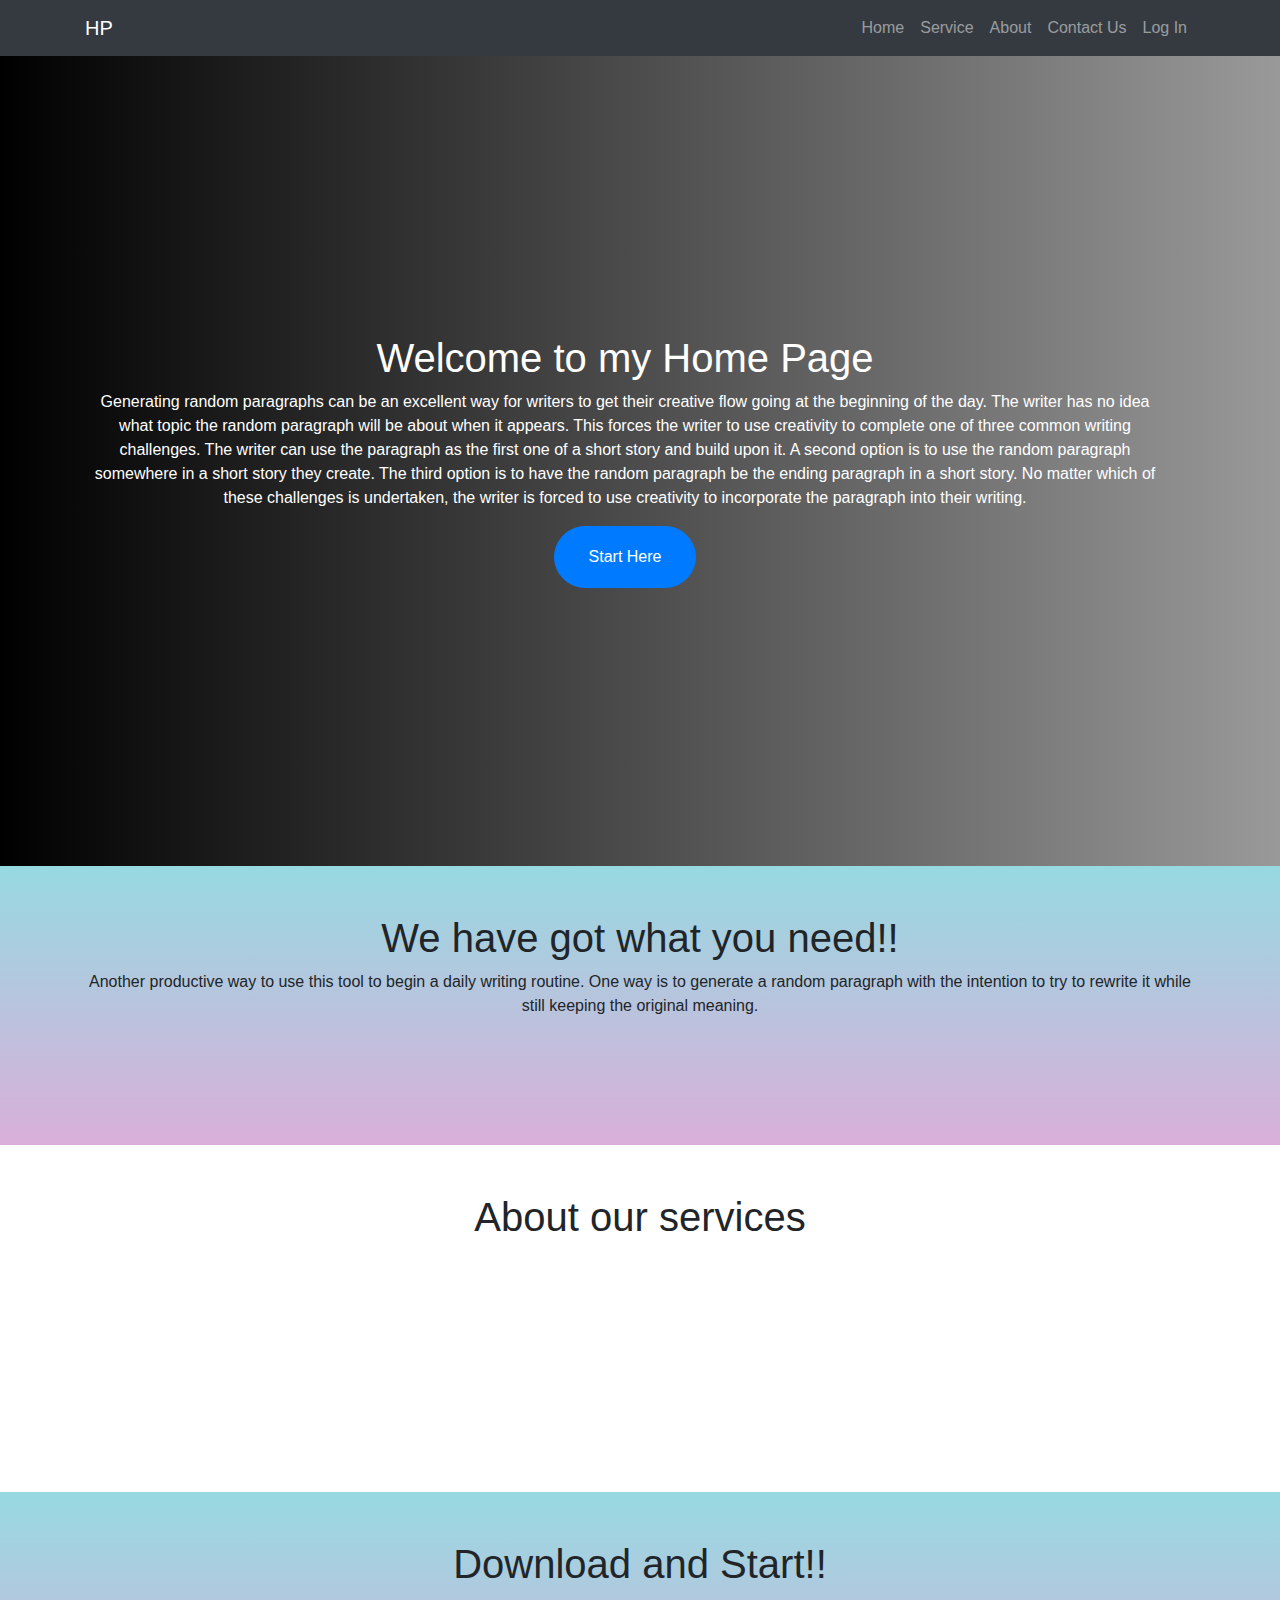
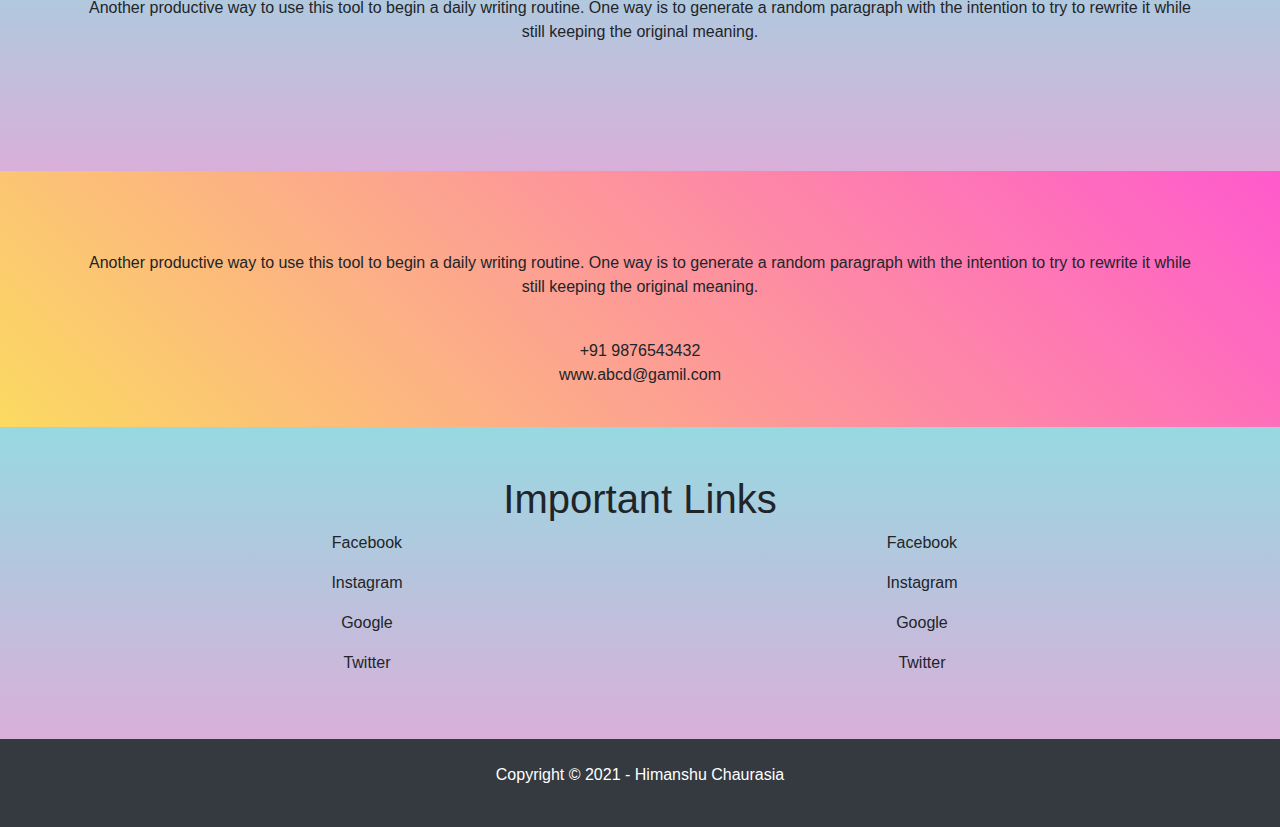
<file: index.html>
<!doctype html>
<html lang="en">
  <head>
    <!-- Required meta tags -->
    <meta charset="utf-8">
    <meta name="viewport" content="width=device-width, initial-scale=1, shrink-to-fit=no">

    <!-- Bootstrap CSS -->
    <link rel="stylesheet" href="https://maxcdn.bootstrapcdn.com/bootstrap/4.0.0/css/bootstrap.min.css" integrity="sha384-Gn5384xqQ1aoWXA+058RXPxPg6fy4IWvTNh0E263XmFcJlSAwiGgFAW/dAiS6JXm" crossorigin="anonymous">

	<link rel="stylesheet" href="https://cdnjs.cloudflare.com/ajax/libs/font-awesome/5.15.2/css/all.min.css" integrity="sha512-HK5fgLBL+xu6dm/Ii3z4xhlSUyZgTT9tuc/hSrtw6uzJOvgRr2a9jyxxT1ely+B+xFAmJKVSTbpM/CuL7qxO8w==" crossorigin="anonymous" />



    <title>Template</title>
  </head>
  <link rel="stylesheet" type="text/css" href="css/style.css">
  <link rel="stylesheet" href="css/animate.css">
  <body>
 
	
	
	<nav class="navbar navbar-expand-lg navbar-dark bg-dark">
	<div class="container">
  <a class="navbar-brand" href="#">HP</a>
  <button class="navbar-toggler" type="button" data-toggle="collapse" data-target="#navbarSupportedContent" aria-controls="navbarSupportedContent" aria-expanded="false" aria-label="Toggle navigation">
    <span class="navbar-toggler-icon"></span>
  </button>

  <div class="collapse navbar-collapse" id="navbarSupportedContent">
    <ul class="navbar-nav ml-auto menue">
      <li class="nav-item ">
        <a class="nav-link" href="#home_section">Home <span class="sr-only">(current)</span></a>
      </li>
      <li class="nav-item">
        <a class="nav-link" href="#services_section">Service</a>
      </li>
      
      <li class="nav-item">
        <a class="nav-link " href="#about_section">About</a>
      </li>
	  
	        <li class="nav-item">
        <a class="nav-link " href="#contact_section">Contact Us</a>
      </li>
	  
	   <li class="nav-item">
        <a class="nav-link " href="SignUp.html">Log In</a>
      </li>
	  
    </ul>
   
  </div>
  </div>
</nav>



<header class="header" id= "home_section">
	<div class="container h-100">
		<div class="row h-100 align-items-center">
			<div class="col-md-12 text-center" >
				<h1 class="wow bounceInDown">Welcome to my Home Page</h1>
				<p class="wow fadeIn" data-wow-delay="700ms">Generating random paragraphs can be an excellent way for writers to get their creative flow going at the beginning of the day. The writer has no idea what topic the random paragraph will be about when it appears. This forces the writer to use creativity to complete one of three common writing challenges. The writer can use the paragraph as the first one of a short story and build upon it. A second option is to use the random paragraph somewhere in a short story they create. The third option is to have the random paragraph be the ending paragraph in a short story. No matter which of these challenges is undertaken, the writer is forced to use creativity to incorporate the paragraph into their writing.</p>
				
				<button class="btn btn-primary wow bounceInUp">Start Here</button>
		</div>
	
	
	</div>


</header>
	
	
	
	<section class="message py-5">
		<div class="container text-center">
			<h1>We have got what you need!!</h1>
			<p>Another productive way to use this tool to begin a daily writing routine. One way is to generate a random paragraph with the intention to try to rewrite it while still keeping the original meaning.</p>
		<button class="btn btn-secondary wow bounceInUp">Check It Out!</button>
		</div>
	
	
	</section>
	

	<section class="services py-5" id="services_section">
		<div class="container text-center">
			<h1>About our services</h1>
			<div class="row py-3">
				<div class="col-md-4">
					<div class="card wow fadeInLeft">
						<div class="card-body">
							<i class="far fa-chart-bar fa-2x"></i>
							<h3 class="py-2">Best Explanation</h3>
							<p>
								We provide the best class experience. Please try our services.
							</p>
						</div>
					
					
					</div>
				</div>
				
				<div class="col-md-4">
					<div class="card wow fadeInLeft">
						<div class="card-body">
							<i class="fas fa-bell fa-2x"></i>
							<h3 class="py-2">Best Notification</h3>
							<p>
								You want to get notify.
								Subscribe us on our channel.
							</p>
						</div>
					
					</div>
				</div>
				
				
				<div class="col-md-4">
					<div class="card wow fadeInLeft">
						<div class="card-body">
							<i class="fas fa-compress-arrows-alt fa-2x "></i>
							<h3 class="py-2">Best Support</h3>
							<p>
								We provide the best class support to our alpha customer.
								Join alpha community.
							</p>
						</div>
					</div>
				</div>
			
			</div>
			
			
		
		</div>
	
	
	</section>
	
	
	<section class="message py-5" id="about_section">
		<div class="container text-center">
			<h1>Download and Start!!</h1>
			<p>Another productive way to use this tool to begin a daily writing routine. One way is to generate a random paragraph with the intention to try to rewrite it while still keeping the original meaning.</p>
		<button class="btn btn-secondary wow flipInX">Download</button>
		</div>
	
	
	</section>
	
	
	<section class="contact py-4" id = "contact_section">
		<div class="container text-center">
			<h1 class="wow bounce">Let's get in touch</h1>
			<p>Another productive way to use this tool to begin a daily writing routine. One way is to generate a random paragraph with the intention to try to rewrite it while still keeping the original meaning.</p>
		<i class="fas fa-phone-square-alt fa-2x text-success"></i>&nbsp;&nbsp;&nbsp;&nbsp;&nbsp;&nbsp;<i class="fas fa-envelope-open-text fa-2x"></i>
		<p>+91 9876543432<br>www.abcd@gamil.com</p>
		</div>
	
	
	</section>


		<section class="message py-5">
		<div class="container text-center">
			<h1>Important Links</h1>
				<div class="container">
					<div class="row">
						<div class="col-md-6">
							<p><i class="fab fa-facebook-square"></i>&nbsp;&nbsp;Facebook</p>
							<p><i class="fab fa-instagram-square"></i>&nbsp;&nbsp;Instagram</p>
							<p><i class="fab fa-google-plus-square"></i>&nbsp;&nbsp;Google</p>
							<p><i class="fab fa-twitter-square"></i>&nbsp;&nbsp;Twitter</p>
						</div>
						<div class="col-md-6">
							<p><i class="fab fa-facebook-square"></i>&nbsp;&nbsp;Facebook</p>
							<p><i class="fab fa-instagram-square"></i>&nbsp;&nbsp;Instagram</p>
							<p><i class="fab fa-google-plus-square"></i>&nbsp;&nbsp;Google</p>
							<p><i class="fab fa-twitter-square"></i>&nbsp;&nbsp;Twitter</p>
						
						</div>
					</div>
				</div>
			
		</div>
	
	
	</section>
	
	
	
	<section class="footer  bg-dark">
		<div class="container py-4 text-center text-white ">
			
			<p>Copyright &#169; 2021  - Himanshu Chaurasia</p>
		
		</div>
	
	
	</section>
	

    <!-- Optional JavaScript -->
    <!-- jQuery first, then Popper.js, then Bootstrap JS -->
    <script src="https://code.jquery.com/jquery-3.2.1.slim.min.js" integrity="sha384-KJ3o2DKtIkvYIK3UENzmM7KCkRr/rE9/Qpg6aAZGJwFDMVNA/GpGFF93hXpG5KkN" crossorigin="anonymous"></script>
    <script src="https://cdnjs.cloudflare.com/ajax/libs/popper.js/1.12.9/umd/popper.min.js" integrity="sha384-ApNbgh9B+Y1QKtv3Rn7W3mgPxhU9K/ScQsAP7hUibX39j7fakFPskvXusvfa0b4Q" crossorigin="anonymous"></script>
    <script src="https://maxcdn.bootstrapcdn.com/bootstrap/4.0.0/js/bootstrap.min.js" integrity="sha384-JZR6Spejh4U02d8jOt6vLEHfe/JQGiRRSQQxSfFWpi1MquVdAyjUar5+76PVCmYl" crossorigin="anonymous"></script>
	<script src="js/script.js"></script>
	<script src="js/wow.min.js"></script>
              <script>
              new WOW().init();
              </script>
	
  </body>
</html>
</file>
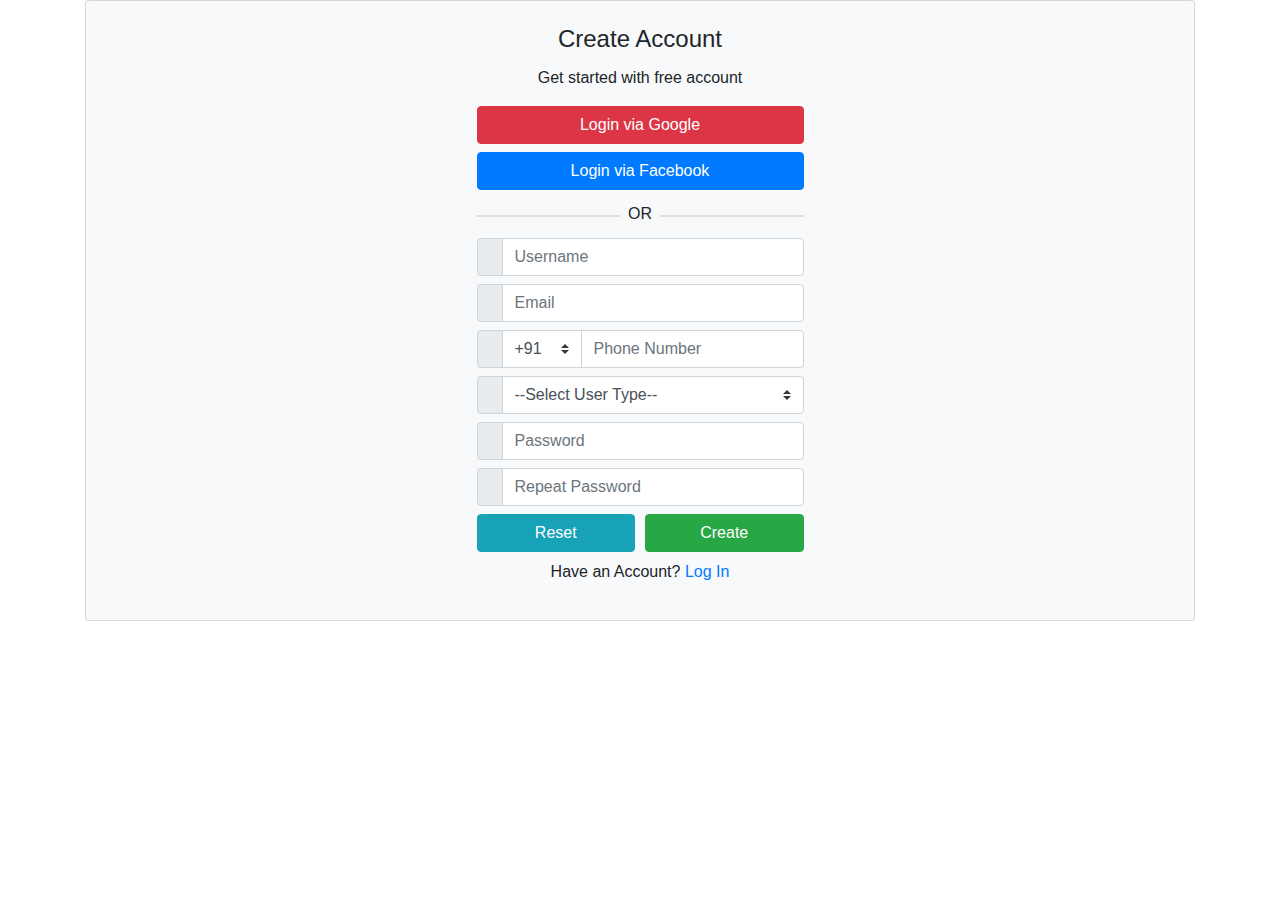
<file: SignUp.html>
<!doctype html>
<html lang="en">
  <head>
    <!-- Required meta tags -->
    <meta charset="utf-8">
    <meta name="viewport" content="width=device-width, initial-scale=1, shrink-to-fit=no">

    <!-- Bootstrap CSS -->
    <link rel="stylesheet" href="https://maxcdn.bootstrapcdn.com/bootstrap/4.0.0/css/bootstrap.min.css" integrity="sha384-Gn5384xqQ1aoWXA+058RXPxPg6fy4IWvTNh0E263XmFcJlSAwiGgFAW/dAiS6JXm" crossorigin="anonymous">


	<link rel="stylesheet" href="https://cdnjs.cloudflare.com/ajax/libs/font-awesome/5.15.2/css/all.min.css" integrity="sha512-HK5fgLBL+xu6dm/Ii3z4xhlSUyZgTT9tuc/hSrtw6uzJOvgRr2a9jyxxT1ely+B+xFAmJKVSTbpM/CuL7qxO8w==" crossorigin="anonymous" />
	
    <title>Sign up</title>
	
	<style>
		.divider{
			position:relative;
			text-align:center;
			margin:12px 0px;
		}
		
		.divider span{
			padding: 8px;
			position: relative;
			z-index: 3;
		}
		
		.divider:after{
			content:"";
			position: absolute;
			width:100%;
			border-bottom: 2px solid #ddd;
			top: 55%;
			left: 0;
			z-index: 1;
		
		}
		
	</style>
	
  </head>
  <body>
    
	<div class="container">
		<div class="card bg-light">
			<div class="card-body mx-auto">
				<h4 class="card-title mt-1 text-center">Create Account</h4>
				<p class="text-center">Get started with free account</p>
				<a href="#" class="btn btn-block btn-danger"><i class="fab fa-google"></i>  Login via Google</a>
				<a href="#" class="btn btn-block btn-primary"><i class="fab fa-facebook"></i>  Login via Facebook</a>
				<p class="divider"><span class="bg-light">OR</span></p>
				<form action="">
					<div class="form-group input-group mb-2">
						<div class="input-group-prepend">
							<div class="input-group-text"><i class="fa fa-user"></i></div>
						</div>
						<input type="text" class="form-control" id="inlineFormInputGroup" placeholder="Username">
					</div>
				
					<div class="form-group input-group mb-2">
						<div class="input-group-prepend">
							<div class="input-group-text"><i class="fa fa-envelope"></i></div>
						</div>
						<input type="email" class="form-control" id="inlineFormInputGroup" placeholder="Email">
					</div>
					
					<div class="form-group input-group mb-2">
						<div class="input-group-prepend">
							<div class="input-group-text"><i class="fa fa-phone"></i></div>
						</div>
						<select class="custom-select" style="max-width:80px">
							<option>+91</option>
							<option>+01</option>
							<option>+99</option>
						</select>
						<input type ="number" class="form-control" placeholder="Phone Number" >
						
					</div>
					
					
					
					<div class="form-group input-group mb-2">
						<div class="input-group-prepend">
							<div class="input-group-text"><i class="fa fa-building"></i></div>
						</div>
						<select class="custom-select">
							<option selected disabled>--Select User Type--</option>
							<option>Student</option>
							<option>Teacher</option>
							<option>Admin</option>
						</select>
						
						
					</div>
					
	
					<div class="form-group input-group mb-2">
						<div class="input-group-prepend">
							<div class="input-group-text"><i class="fa fa-lock"></i></div>
						</div>
						<input type="password" class="form-control" id="inlineFormInputGroup" placeholder="Password">
					</div>
					
					<div class="form-group input-group mb-2">
						<div class="input-group-prepend">
							<div class="input-group-text"><i class="fa fa-unlock"></i></div>
						</div>
						<input type="password" class="form-control" id="inlineFormInputGroup" placeholder="Repeat Password">
					</div>
					
					<div class="form-row">
					<div class="col">
					<button type="submit" class="btn btn-block btn-info" >Reset</button>
					</div>
					<div class="col">
					<button type="submit" class="btn btn-block btn-success" >Create</button>
					</div>
					</div>
					
					<p class="text-center mt-2">Have an Account? <a href="login.html">Log In</a></p>
				
				
				</form>
				
				
			</div>
		</div>
	</div>
	
	

    <!-- Optional JavaScript -->
    <!-- jQuery first, then Popper.js, then Bootstrap JS -->
    <script src="https://code.jquery.com/jquery-3.2.1.slim.min.js" integrity="sha384-KJ3o2DKtIkvYIK3UENzmM7KCkRr/rE9/Qpg6aAZGJwFDMVNA/GpGFF93hXpG5KkN" crossorigin="anonymous"></script>
    <script src="https://cdnjs.cloudflare.com/ajax/libs/popper.js/1.12.9/umd/popper.min.js" integrity="sha384-ApNbgh9B+Y1QKtv3Rn7W3mgPxhU9K/ScQsAP7hUibX39j7fakFPskvXusvfa0b4Q" crossorigin="anonymous"></script>
    <script src="https://maxcdn.bootstrapcdn.com/bootstrap/4.0.0/js/bootstrap.min.js" integrity="sha384-JZR6Spejh4U02d8jOt6vLEHfe/JQGiRRSQQxSfFWpi1MquVdAyjUar5+76PVCmYl" crossorigin="anonymous"></script>
  </body>
</html>
</file>
<file: css/style.css>
.header{
	height:90vh;
	width:100%;
	
	color:white;
	background: linear-gradient(to right,rgba(0,0,0,1),rgba(0,0,0,0.4)),url(https://images.pexels.com/photos/3861958/pexels-photo-3861958.jpeg?auto=compress&cs=tinysrgb&dpr=2&h=650&w=940);
	background-size:cover;
	
}

.h-100{
	
	height:100%;
	width:100%;
	
}

.btn{
	
	border-radius: 10rem !important;
	padding: 1.15rem 2.10rem !important
	
}

.message{
	
	
	
	background-color: #D9AFD9;
background-image: linear-gradient(0deg, #D9AFD9 0%, #97D9E1 100%);

	
	
}


.contact
{
	
	background-color: #FBDA61;
background-image: linear-gradient(45deg, #FBDA61 0%, #FF5ACD 100%);

}
</file>
